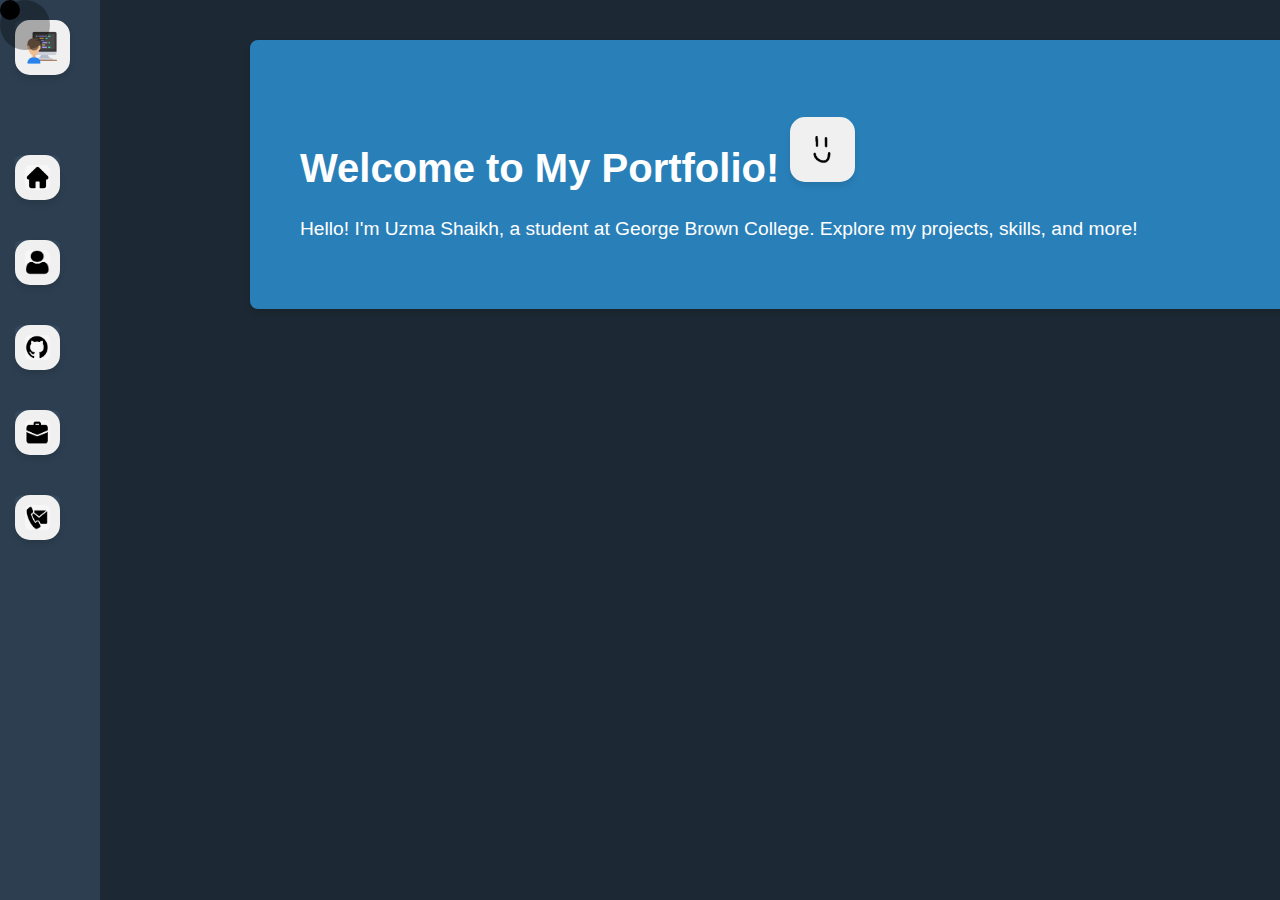
<file: html/index.html>
<!DOCTYPE html>
<html lang="en">

<head>
    <meta charset="UTF-8">
    <meta name="viewport" content="width=device-width, initial-scale=1.0">
    <title >Uzma Shaikh - Portfolio</title>
    <link rel="icon" href="/imgs/USLogo_processed.png" type="image/x-icon">
    <link rel="stylesheet" href="/style/styles.css">
    
    <style>
        body {
            font-family: Arial, sans-serif;
            display: flex;
            min-height: 100vh;
            background-color: #1c2833;
            /* Updated background color */
        }
    </style>

</head>

<body>
    <div class="container">
        <nav class="sidebar">
            <ul>
                <li><a class="logoUS" href="http://127.0.0.1:5500/html/index.html" data-text="Home"> <img
                            src="/imgs/USLogo_processed.png" alt="Descriptive text" width="35" height="35">
                    </a></li>
                <li><a href="/html/index.html" data-text="Home"> <img src="/imgs/home.png" alt="Descriptive text"
                            width="25" height="25">
                    </a></li>
                <li><a href="/html/about.html" data-text="About Me"> <img src="/imgs/aboutme.png" alt="Descriptive text"
                            width="25" height="25"> </a></li>
                <li><a href="/html/projects.html" data-text="Projects"> <img src="/imgs/projects.png"
                            alt="Descriptive text" width="25" height="25"> </a></li>
                <li><a href="/html/experience.html" data-text="Experience"> <img src="/imgs/experience.png"
                            alt="Descriptive text" width="25" height="25"></a>
                </li>
                <li><a href="/html/contact.html" data-text="Contact"> <img src="/imgs/contact.png"
                            alt="Descriptive text" width="25" height="25"></a>
                </li>
        </nav>

        <main class="content">
            <section class="hero">
                <h1>Welcome to My Portfolio! <img class="face"
                    src="/imgs/Screenshot 2024-12-17 214524_processed.png" width="45" height="45"> </h1>
                <p>Hello! I'm Uzma Shaikh, a student at George Brown College. Explore my projects, skills, and more!</p>
            </section>
        </main>
    </div>

    <script src="/scripts/script.js"></script>
    <script>
        const originalTitle = document.title; // Store the original title
        const awayTitle = "Thank You For Visiting! - Uzma Shaikh 😊"; // Title to show when not on the page
    
        // Detect when the user leaves the page
        document.addEventListener("visibilitychange", () => {
            if (document.hidden) {
                document.title = awayTitle; // Change title when user is away
            } else {
                document.title = originalTitle; // Restore original title when user returns
            }
        });
    </script>
</body>

</html>
</file>
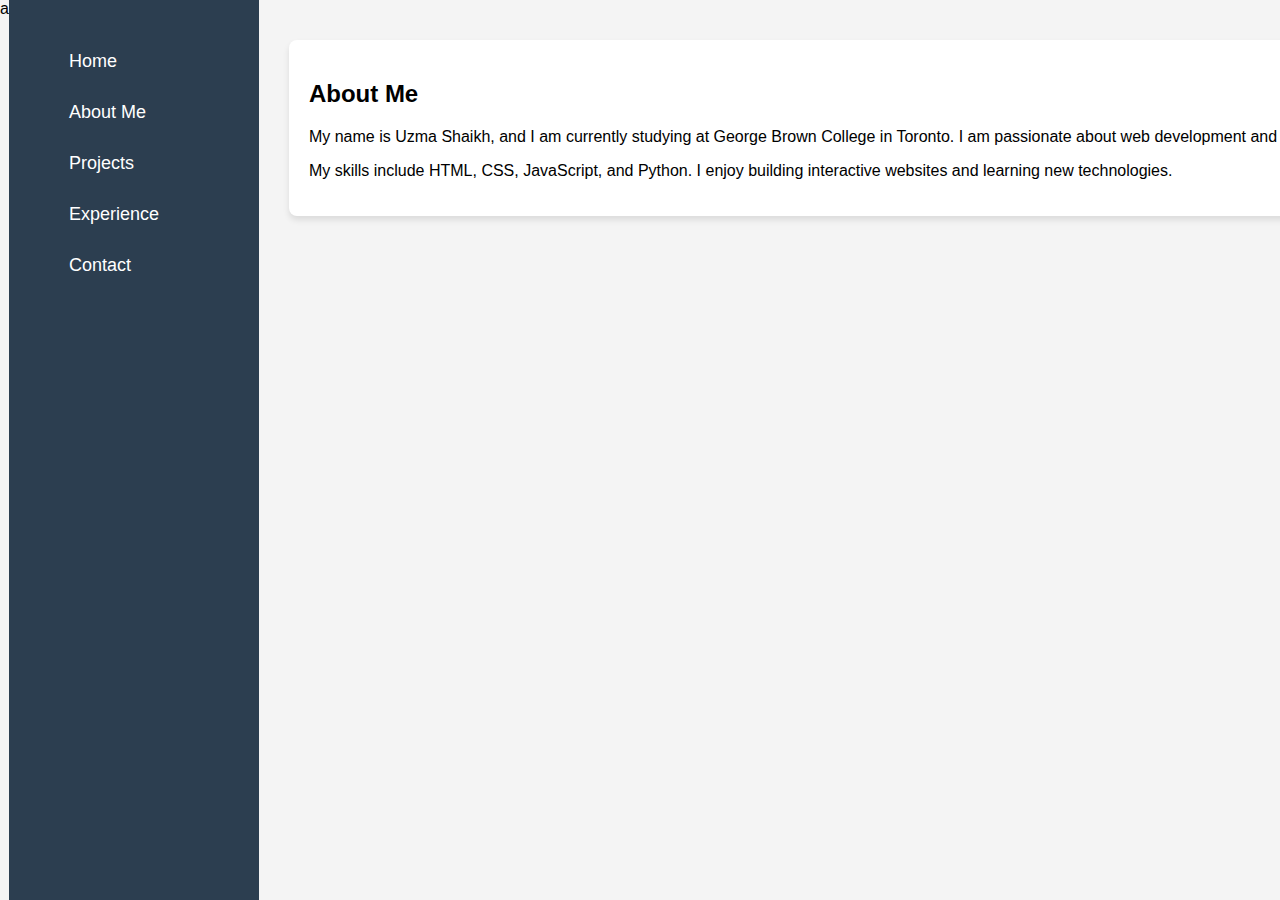
<file: about.html>
a<!DOCTYPE html>
<html lang="en">
<head>
    <meta charset="UTF-8">
    <meta name="viewport" content="width=device-width, initial-scale=1.0">
    <title>About Me - Uzma Shaikh</title>
    <link rel="stylesheet" href="styles.css">
</head>
<body>
    <div class="container">
        <nav class="sidebar">
            <ul>
                <li><a href="index.html">Home</a></li>
                <li><a href="about.html">About Me</a></li>
                <li><a href="projects.html" class="active">Projects</a></li>
                <li><a href="experience.html">Experience</a></li>
                <li><a href="contact.html">Contact</a></li>
            </ul>
        </nav>
        
        <main class="content">
            <section>
                <h2>About Me</h2>
                <p>My name is Uzma Shaikh, and I am currently studying at George Brown College in Toronto. I am passionate about web development and technology.</p>
                <p>My skills include HTML, CSS, JavaScript, and Python. I enjoy building interactive websites and learning new technologies.</p>
            </section>
        </main>
    </div>

    <script src="/scripts/script.js"></script>
</body>
</html>
</file>
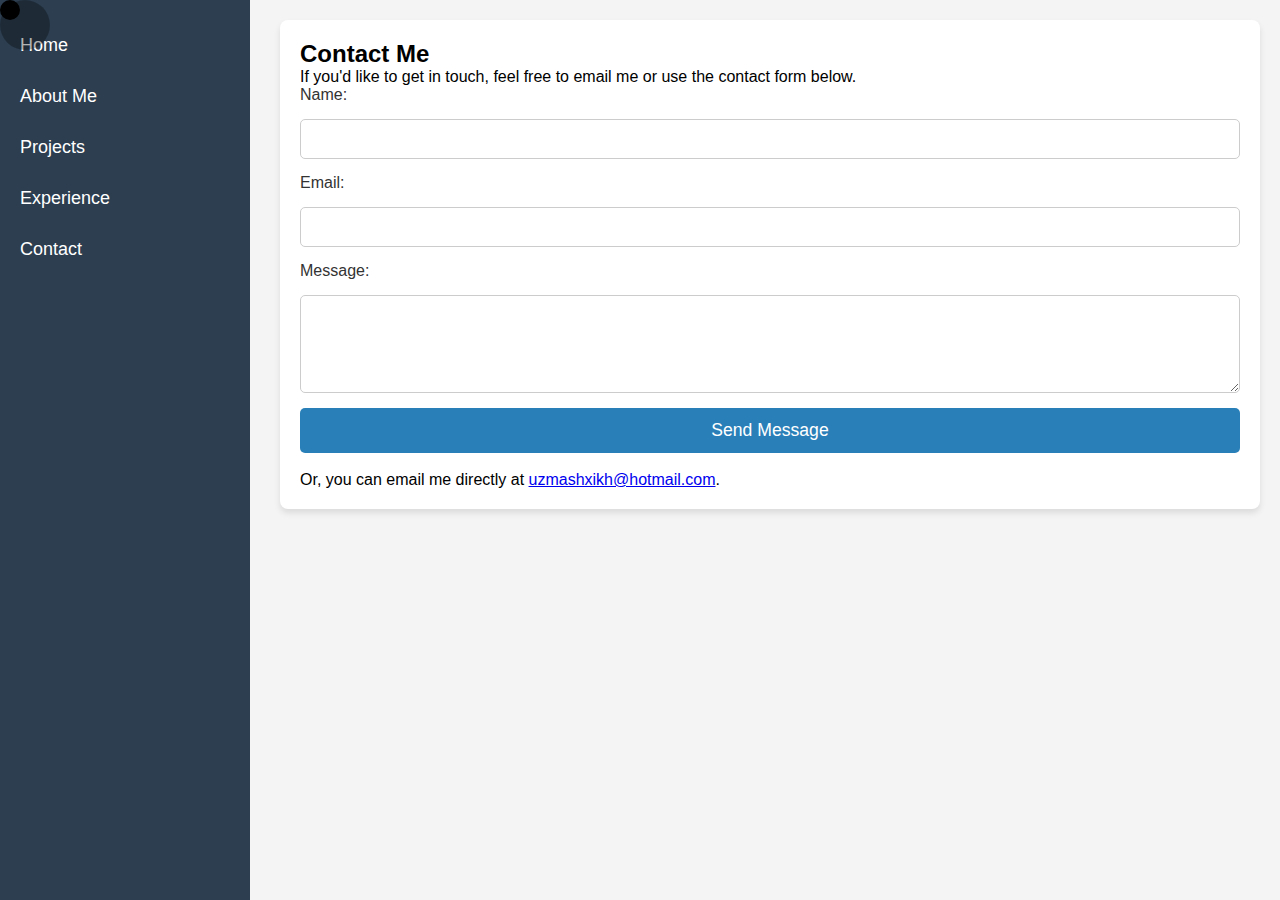
<file: contact.html>
<!DOCTYPE html>
<html lang="en">
<head>
    <meta charset="UTF-8">
    <meta name="viewport" content="width=device-width, initial-scale=1.0">
    <title>Contact - Uzma Shaikh</title>
    <style>
/* Reset some default styles */
* {
    margin: 0;
    padding: 0;
    box-sizing: border-box;
}

body {
    font-family: Arial, sans-serif;
    background-color: #f4f4f4;
    display: flex;
    min-height: 100vh;
    margin: 0;
    cursor: none; /* Hides the default cursor */
}

/* Container and Sidebar */
.container {
    display: flex;
    width: 100%;
}

/* Sidebar Styling */
.sidebar {
    width: 250px;
    background-color: #2c3e50;
    color: white;
    padding-top: 20px;
    position: fixed;
    height: 100vh;
}

.sidebar ul {
    list-style-type: none;
    padding-left: 0;
}

.sidebar ul li {
    padding: 15px 20px;
    text-align: left;
}

.sidebar ul li a {
    color: white;
    text-decoration: none;
    font-size: 18px;
    display: block;
}

.sidebar ul li:hover {
    background-color: #34495e;
}

/* Main Content */
.content {
    margin-left: 260px;
    padding: 20px;
    flex-grow: 1;
}

section {
    padding: 20px;
    background-color: white;
    border-radius: 8px;
    box-shadow: 0 4px 6px rgba(0, 0, 0, 0.1);
}

/* Header / Hero Section */
.hero {
    text-align: center;
    padding: 50px;
    background-color: #2980b9;
    color: white;
}

.hero h1 {
    font-size: 2.5rem;
}

.hero p {
    font-size: 1.2rem;
}

/* Contact Form Styling */
.contact-form {
    display: flex;
    flex-direction: column;
    gap: 15px;
}

.contact-form label {
    font-size: 1rem;
    color: #333;
}

.contact-form input, .contact-form textarea {
    padding: 10px;
    font-size: 1rem;
    border: 1px solid #ccc;
    border-radius: 5px;
    width: 100%;
    box-sizing: border-box;
}

.contact-form button {
    background-color: #2980b9;
    color: white;
    font-size: 1.1rem;
    padding: 12px;
    border: none;
    border-radius: 5px;
    cursor: pointer;
    transition: background-color 0.3s;
}

.contact-form button:hover {
    background-color: #3498db;
}

/* Responsive Design */
@media screen and (max-width: 768px) {
    .container {
        flex-direction: column;
    }

    .sidebar {
        width: 100%;
        height: auto;
        position: relative;
    }

    .content {
        margin-left: 0;
    }
}

/* Cursor Effects */
body, html {
    overflow: hidden; /* Prevents scrolling when cursor moves */
}

.cursor {
    position: absolute;
    width: 20px;
    height: 20px;
    background-color: black;
    border-radius: 50%;
    pointer-events: none;
    transition: transform 0.1s ease;
    z-index: 9999;
}

.cursor-shadow {
    position: absolute;
    width: 50px;
    height: 50px;
    background-color: rgba(0, 0, 0, 0.3);
    border-radius: 50%;
    pointer-events: none;
    transition: transform 0.2s ease;
    z-index: 9998;
}

    </style>
</head>
<body>
    <div class="container">
        <nav class="sidebar">
            <ul>
                <li><a href="/html/index.html">Home</a></li>
                <li><a href="/html/about.html">About Me</a></li>
                <li><a href="/html/projects.html">Projects</a></li>
                <li><a href="/html/experience.html">Experience</a></li>
                <li><a href="/html/contact.html" class="active">Contact</a></li>
            </ul>
        </nav>
        
        <main class="content">
            <section>
                <h2>Contact Me</h2>

                <p>If you'd like to get in touch, feel free to email me or use the contact form below.</p>

                <!-- Contact Form -->
                <form action="submit_form.php" method="POST" class="contact-form">
                    <label for="name">Name:</label>
                    <input type="text" id="name" name="name" required>

                    <label for="email">Email:</label>
                    <input type="email" id="email" name="email" required>

                    <label for="message">Message:</label>
                    <textarea id="message" name="message" rows="4" required></textarea>

                    <button type="submit">Send Message</button>
                </form>

                <!-- Email Link -->
                 <br>
                <p>Or, you can email me directly at <a href="mailto:uzmashxikh@hotmail.com">uzmashxikh@hotmail.com</a>.</p>
            </section>
        </main>
    </div>

    <script src="/scripts/script.js"></script>
</body>
</html>
</file>
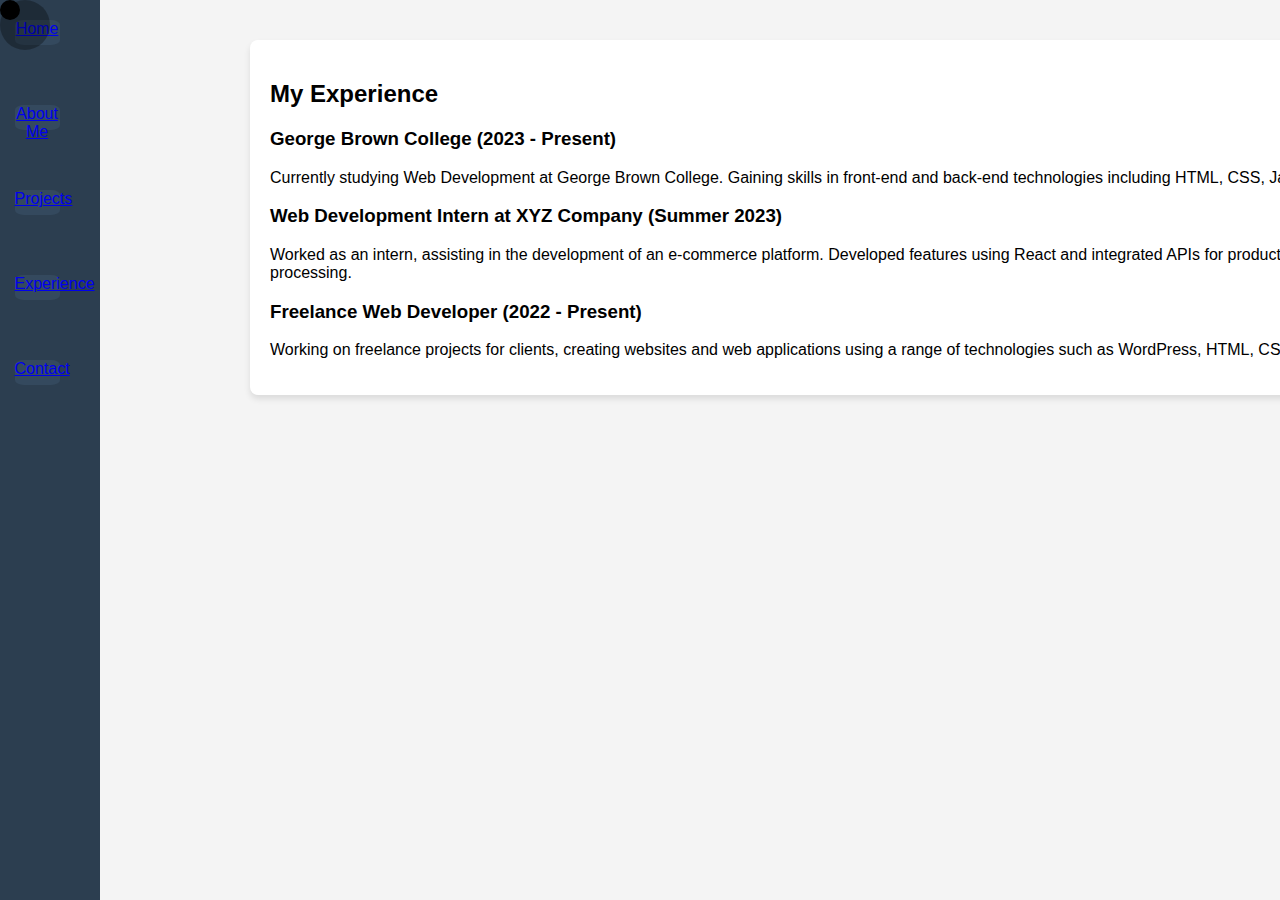
<file: experience.html>
<!DOCTYPE html>
<html lang="en">
<head>
    <meta charset="UTF-8">
    <meta name="viewport" content="width=device-width, initial-scale=1.0">
    <title>Experience - Uzma Shaikh</title>
    <link rel="stylesheet" href="/style/styles.css">
</head>
<body>
    <div class="container">
        <nav class="sidebar">
            <ul>
                <li><a href="/html/index.html">Home</a></li>
                <li><a href="/html/about.html">About Me</a></li>
                <li><a href="/html/projects.html" class="active">Projects</a></li>
                <li><a href="/html/experience.html">Experience</a></li>
                <li><a href="/html/contact.html">Contact</a></li>
            </ul>
        </nav>
        
        <main class="content">
            <section>
                <h2>My Experience</h2>

                <!-- Academic Experience -->
                <div class="experience-item">
                    <h3>George Brown College (2023 - Present)</h3>
                    <p>Currently studying Web Development at George Brown College. Gaining skills in front-end and back-end technologies including HTML, CSS, JavaScript, Node.js, and more.</p>
                </div>

                <!-- Internship -->
                <div class="experience-item">
                    <h3>Web Development Intern at XYZ Company (Summer 2023)</h3>
                    <p>Worked as an intern, assisting in the development of an e-commerce platform. Developed features using React and integrated APIs for product listings and payment processing.</p>
                </div>

                <!-- Freelance -->
                <div class="experience-item">
                    <h3>Freelance Web Developer (2022 - Present)</h3>
                    <p>Working on freelance projects for clients, creating websites and web applications using a range of technologies such as WordPress, HTML, CSS, and JavaScript.</p>
                </div>
            </section>
        </main>
    </div>

    <script src="/scripts/script.js"></script>
</body>
</html>
</file>
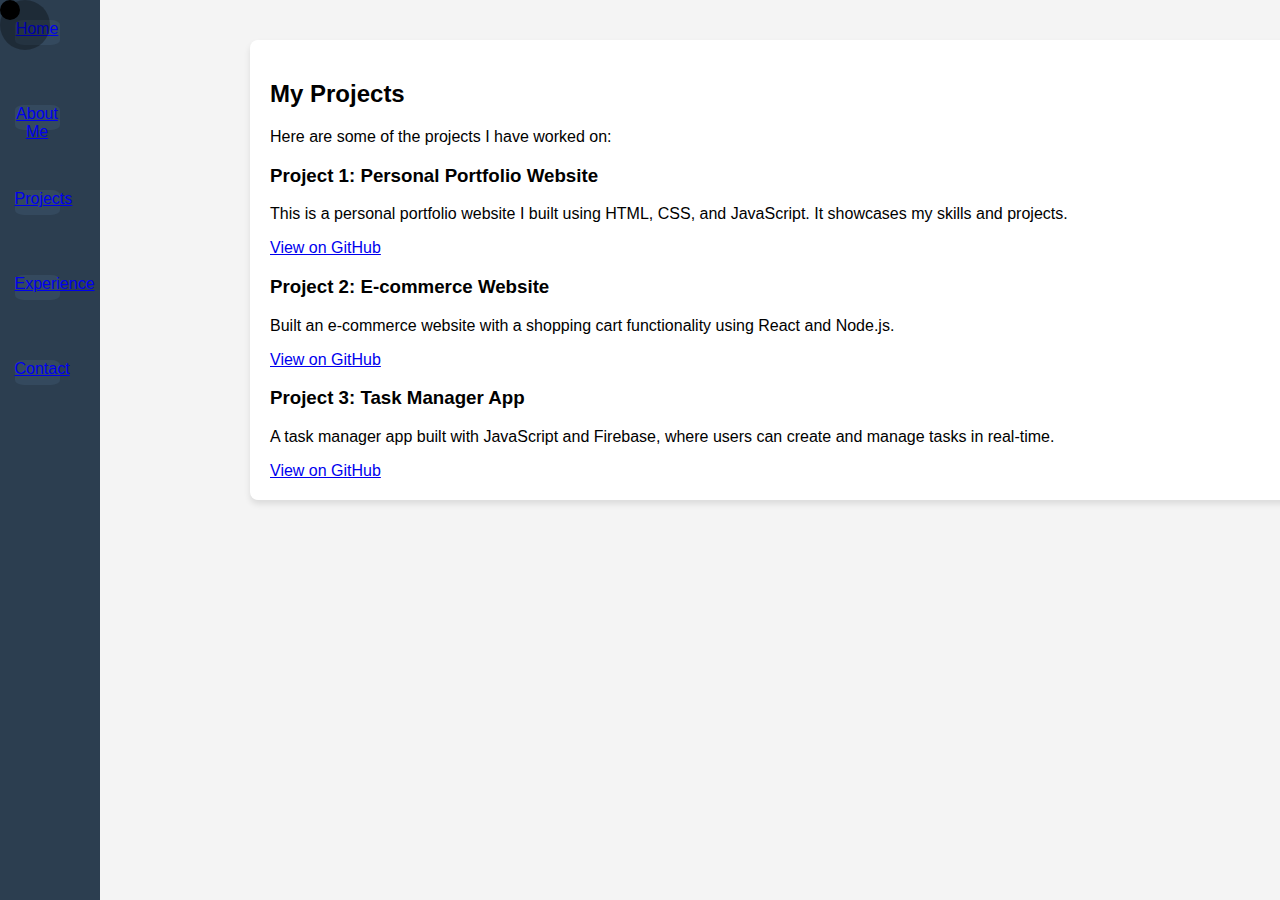
<file: projects.html>
<!DOCTYPE html>
<html lang="en">
<head>
    <meta charset="UTF-8">
    <meta name="viewport" content="width=device-width, initial-scale=1.0">
    <title>Projects - Uzma Shaikh</title>
    <link rel="stylesheet" href="/style/styles.css">
</head>
<body>
    <div class="container">
        <nav class="sidebar">
            <ul>
                <li><a href="index.html">Home</a></li>
                <li><a href="about.html">About Me</a></li>
                <li><a href="projects.html" class="active">Projects</a></li>
                <li><a href="experience.html">Experience</a></li>
                <li><a href="contact.html">Contact</a></li>
            </ul>
        </nav>
        
        <main class="content">
            <section>
                <h2>My Projects</h2>
                <p>Here are some of the projects I have worked on:</p>
                
                <!-- Project 1 -->
                <div class="project">
                    <h3>Project 1: Personal Portfolio Website</h3>
                    <p>This is a personal portfolio website I built using HTML, CSS, and JavaScript. It showcases my skills and projects.</p>
                    <a href="https://github.com/yourusername/portfolio" target="_blank">View on GitHub</a>
                </div>

                <!-- Project 2 -->
                <div class="project">
                    <h3>Project 2: E-commerce Website</h3>
                    <p>Built an e-commerce website with a shopping cart functionality using React and Node.js.</p>
                    <a href="https://github.com/yourusername/ecommerce" target="_blank">View on GitHub</a>
                </div>

                <!-- Project 3 -->
                <div class="project">
                    <h3>Project 3: Task Manager App</h3>
                    <p>A task manager app built with JavaScript and Firebase, where users can create and manage tasks in real-time.</p>
                    <a href="https://github.com/yourusername/task-manager" target="_blank">View on GitHub</a>
                </div>

            </section>
        </main>
    </div>

    <script src="/scripts/script.js"></script>
</body>
</html>
</file>
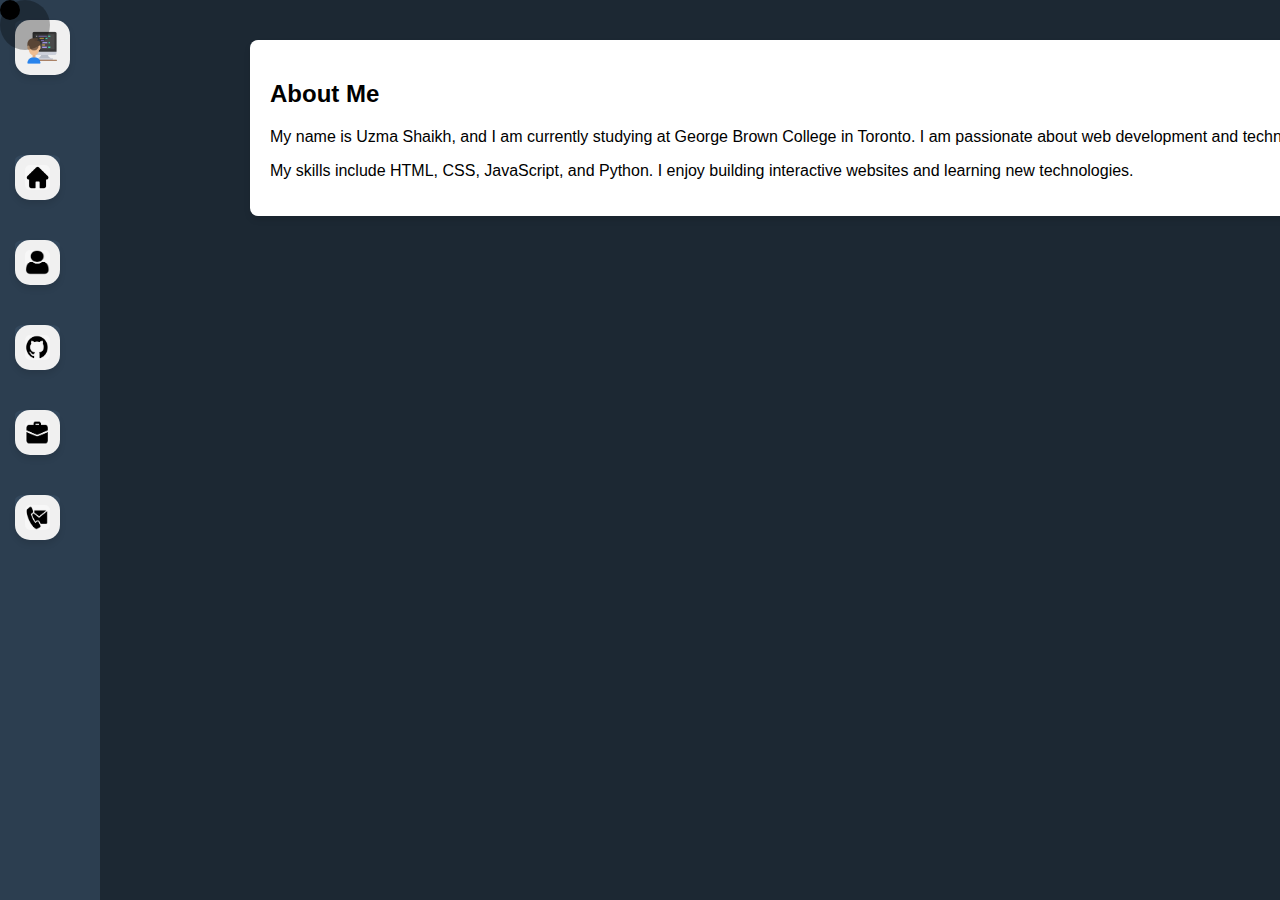
<file: html/about.html>
<!DOCTYPE html>
<html lang="en">

<head>
    <meta charset="UTF-8">
    <meta name="viewport" content="width=device-width, initial-scale=1.0">
    <title>About Me - Uzma Shaikh</title>
    <link rel="stylesheet" href="/style/styles.css">
    <link rel="icon" href="/imgs/USLogo_processed.png" type="image/x-icon">

    <style>
        body {
            font-family: Arial, sans-serif;
            display: flex;
            min-height: 100vh;
            background-color: #1c2833;
            /* Updated background color */
        }
    </style>
</head>

<body>
    <div class="container">
        <nav class="sidebar">
            <ul>
                <li><a class="logoUS" > <img
                            src="/imgs/USLogo_processed.png" alt="Descriptive text" width="35" height="35">
                    </a></li>
                <li><a href="/html/index.html" data-text="Home"> <img src="/imgs/home.png" alt="Descriptive text"
                            width="25" height="25">
                    </a></li>
                <li><a href="/html/about.html" data-text="About Me"> <img src="/imgs/aboutme.png" alt="Descriptive text"
                            width="25" height="25"> </a></li>
                <li><a href="/html/projects.html" data-text="Projects"> <img src="/imgs/projects.png"
                            alt="Descriptive text" width="25" height="25"> </a></li>
                <li><a href="/html/experience.html" data-text="Experience"> <img src="/imgs/experience.png"
                            alt="Descriptive text" width="25" height="25"></a>
                </li>
                <li><a href="/html/contact.html" data-text="Contact"> <img src="/imgs/contact.png"
                            alt="Descriptive text" width="25" height="25"></a>
                </li>
        </nav>

        <main class="content">
            <section>
                <h2>About Me</h2>
                <p>My name is Uzma Shaikh, and I am currently studying at George Brown College in Toronto. I am
                    passionate about web development and technology.</p>
                <p>My skills include HTML, CSS, JavaScript, and Python. I enjoy building interactive websites and
                    learning new technologies.</p>
            </section>
        </main>
    </div>

    <script src="/scripts/script.js"></script>
    <script>
        const originalTitle = document.title; // Store the original title
        const awayTitle = "Thank You For Visiting! - Uzma Shaikh 😊"; // Title to show when not on the page
    
        // Detect when the user leaves the page
        document.addEventListener("visibilitychange", () => {
            if (document.hidden) {
                document.title = awayTitle; // Change title when user is away
            } else {
                document.title = originalTitle; // Restore original title when user returns
            }
        });
    </script>
</body>

</html>
</file>
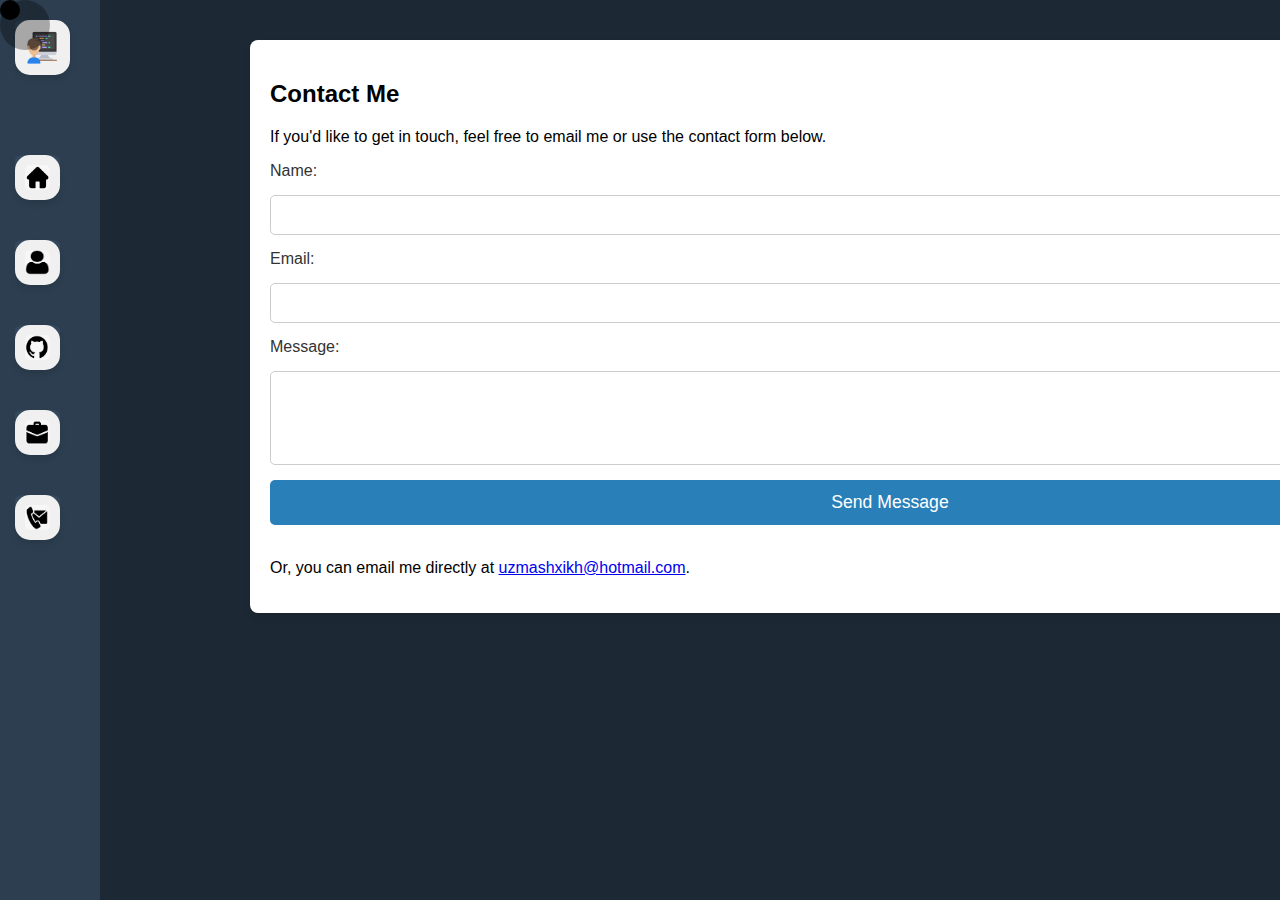
<file: html/contact.html>
<!DOCTYPE html>
<html lang="en">

<head>
    <meta charset="UTF-8">
    <meta name="viewport" content="width=device-width, initial-scale=1.0">
    <title>Contact - Uzma Shaikh</title>
    <link rel="stylesheet" href="/style/styles.css">
    <link rel="icon" href="/imgs/USLogo_processed.png" type="image/x-icon">

    <style>
        
        body {
            font-family: Arial, sans-serif;
            display: flex;
            min-height: 100vh;
            background-color: #1c2833;
            /* Updated background color */
        }

        .content {
            padding-top: 20px;
            margin-left: 250px;
            align-items: center;
            width: 100%;
        }

        section {
            padding: 20px;
            background-color: white;
            border-radius: 8px;
            box-shadow: 0 4px 6px rgba(0, 0, 0, 0.1);

        }

        .hero {
            text-align: center;
            padding: 50px;
            background-color: #2980b9;
            color: white;
        }

        .hero h1 {
            font-size: 2.5rem;
        }

        .hero p {
            font-size: 1.2rem;
        }

        /* Contact Form Styling */
        .contact-form {
            display: flex;
            flex-direction: column;
            gap: 15px;
        }

        .contact-form label {
            font-size: 1rem;
            color: #333;
        }

        .contact-form input,
        .contact-form textarea {
            padding: 10px;
            font-size: 1rem;
            border: 1px solid #ccc;
            border-radius: 5px;
            width: 100%;
            box-sizing: border-box;
        }

        .contact-form button {
            background-color: #2980b9;
            color: white;
            font-size: 1.1rem;
            padding: 12px;
            border: none;
            border-radius: 5px;
            cursor: pointer;
            transition: background-color 0.3s;
        }

        .contact-form button:hover {
            background-color: #3498db;
        }
    </style>
</head>

<body>
    <div class="container">
        <nav class="sidebar">
            <ul>
                <li><a class="logoUS" href="http://127.0.0.1:5500/html/index.html" data-text="Home"> <img
                            src="/imgs/USLogo_processed.png" alt="Descriptive text" width="35" height="35">
                    </a></li>
                <li><a href="/html/index.html" data-text="Home"> <img src="/imgs/home.png" alt="Descriptive text"
                            width="25" height="25">
                    </a></li>
                <li><a href="/html/about.html" data-text="About Me"> <img src="/imgs/aboutme.png" alt="Descriptive text"
                            width="25" height="25"> </a></li>
                <li><a href="/html/projects.html" data-text="Projects"> <img src="/imgs/projects.png"
                            alt="Descriptive text" width="25" height="25"> </a></li>
                <li><a href="/html/experience.html" data-text="Experience"> <img src="/imgs/experience.png"
                            alt="Descriptive text" width="25" height="25"></a>
                </li>
                <li><a href="/html/contact.html" data-text="Contact"> <img src="/imgs/contact.png"
                            alt="Descriptive text" width="25" height="25"></a>
                </li>
        </nav>

        <main class="content">
            <section>
                <h2>Contact Me</h2>

                <p>If you'd like to get in touch, feel free to email me or use the contact form below.</p>

                <!-- Contact Form -->
                <form action="submit_form.php" method="POST" class="contact-form">
                    <label for="name">Name:</label>
                    <input type="text" id="name" name="name" required>

                    <label for="email">Email:</label>
                    <input type="email" id="email" name="email" required>

                    <label for="message">Message:</label>
                    <textarea id="message" name="message" rows="4" required></textarea>

                    <button type="submit">Send Message</button>
                </form>

                <!-- Email Link -->
                <br>
                <p>Or, you can email me directly at <a href="mailto:uzmashxikh@hotmail.com">uzmashxikh@hotmail.com</a>.
                </p>
            </section>
        </main>
    </div>

    <script src="/scripts/script.js"></script>
    <script>
        const originalTitle = document.title; // Store the original title
        const awayTitle = "Thank You For Visiting! - Uzma Shaikh 😊"; // Title to show when not on the page
    
        // Detect when the user leaves the page
        document.addEventListener("visibilitychange", () => {
            if (document.hidden) {
                document.title = awayTitle; // Change title when user is away
            } else {
                document.title = originalTitle; // Restore original title when user returns
            }
        });
    </script>
</body>

</html>
</file>
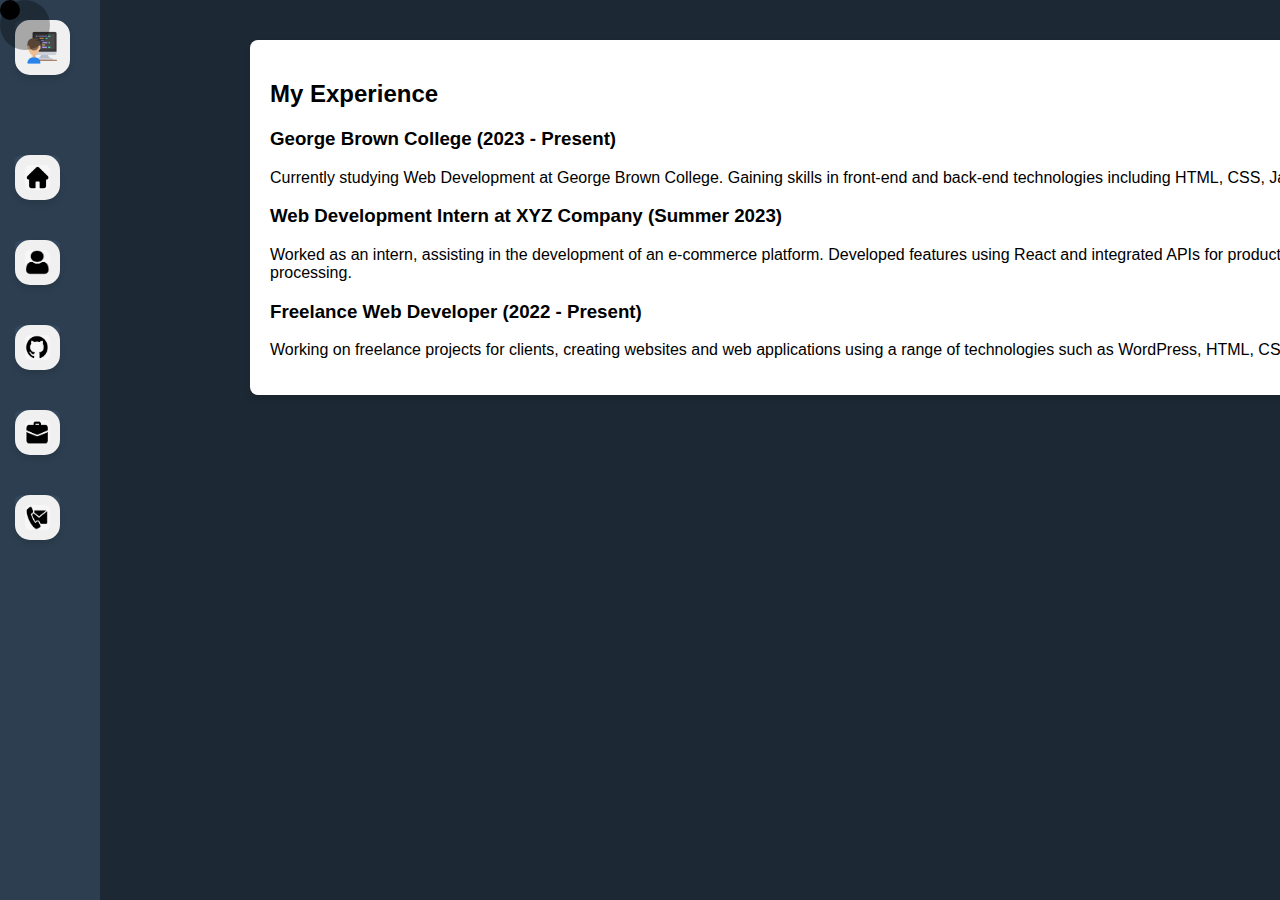
<file: html/experience.html>
<!DOCTYPE html>
<html lang="en">

<head>
    <meta charset="UTF-8">
    <meta name="viewport" content="width=device-width, initial-scale=1.0">
    <title>Experience - Uzma Shaikh</title>
    <link rel="stylesheet" href="/style/styles.css">
    <link rel="icon" href="/imgs/USLogo_processed.png" type="image/x-icon">

    <style>
        body {
            font-family: Arial, sans-serif;
            display: flex;
            min-height: 100vh;
            background-color: #1c2833;
            /* Updated background color */
        }
    </style>
</head>

<body>
    <div class="container">
        <nav class="sidebar">
            <ul>
                <li><a class="logoUS" href="http://127.0.0.1:5500/html/index.html" data-text="Home"> <img
                            src="/imgs/USLogo_processed.png" alt="Descriptive text" width="35" height="35">
                    </a></li>
                <li><a href="/html/index.html" data-text="Home"> <img src="/imgs/home.png" alt="Descriptive text"
                            width="25" height="25">
                    </a></li>
                <li><a href="/html/about.html" data-text="About Me"> <img src="/imgs/aboutme.png" alt="Descriptive text"
                            width="25" height="25"> </a></li>
                <li><a href="/html/projects.html" data-text="Projects"> <img src="/imgs/projects.png"
                            alt="Descriptive text" width="25" height="25"> </a></li>
                <li><a href="/html/experience.html" data-text="Experience"> <img src="/imgs/experience.png"
                            alt="Descriptive text" width="25" height="25"></a>
                </li>
                <li><a href="/html/contact.html" data-text="Contact"> <img src="/imgs/contact.png"
                            alt="Descriptive text" width="25" height="25"></a>
                </li>
        </nav>

        <main class="content">
            <section>
                <h2>My Experience</h2>

                <!-- Academic Experience -->
                <div class="experience-item">
                    <h3>George Brown College (2023 - Present)</h3>
                    <p>Currently studying Web Development at George Brown College. Gaining skills in front-end and
                        back-end technologies including HTML, CSS, JavaScript, Node.js, and more.</p>
                </div>

                <!-- Internship -->
                <div class="experience-item">
                    <h3>Web Development Intern at XYZ Company (Summer 2023)</h3>
                    <p>Worked as an intern, assisting in the development of an e-commerce platform. Developed features
                        using React and integrated APIs for product listings and payment processing.</p>
                </div>

                <!-- Freelance -->
                <div class="experience-item">
                    <h3>Freelance Web Developer (2022 - Present)</h3>
                    <p>Working on freelance projects for clients, creating websites and web applications using a range
                        of technologies such as WordPress, HTML, CSS, and JavaScript.</p>
                </div>
            </section>
        </main>
    </div>

    <script src="/scripts/script.js"></script>
    <script>
        const originalTitle = document.title; // Store the original title
        const awayTitle = "Thank You For Visiting! - Uzma Shaikh 😊"; // Title to show when not on the page
    
        // Detect when the user leaves the page
        document.addEventListener("visibilitychange", () => {
            if (document.hidden) {
                document.title = awayTitle; // Change title when user is away
            } else {
                document.title = originalTitle; // Restore original title when user returns
            }
        });
    </script>
</body>

</html>
</file>
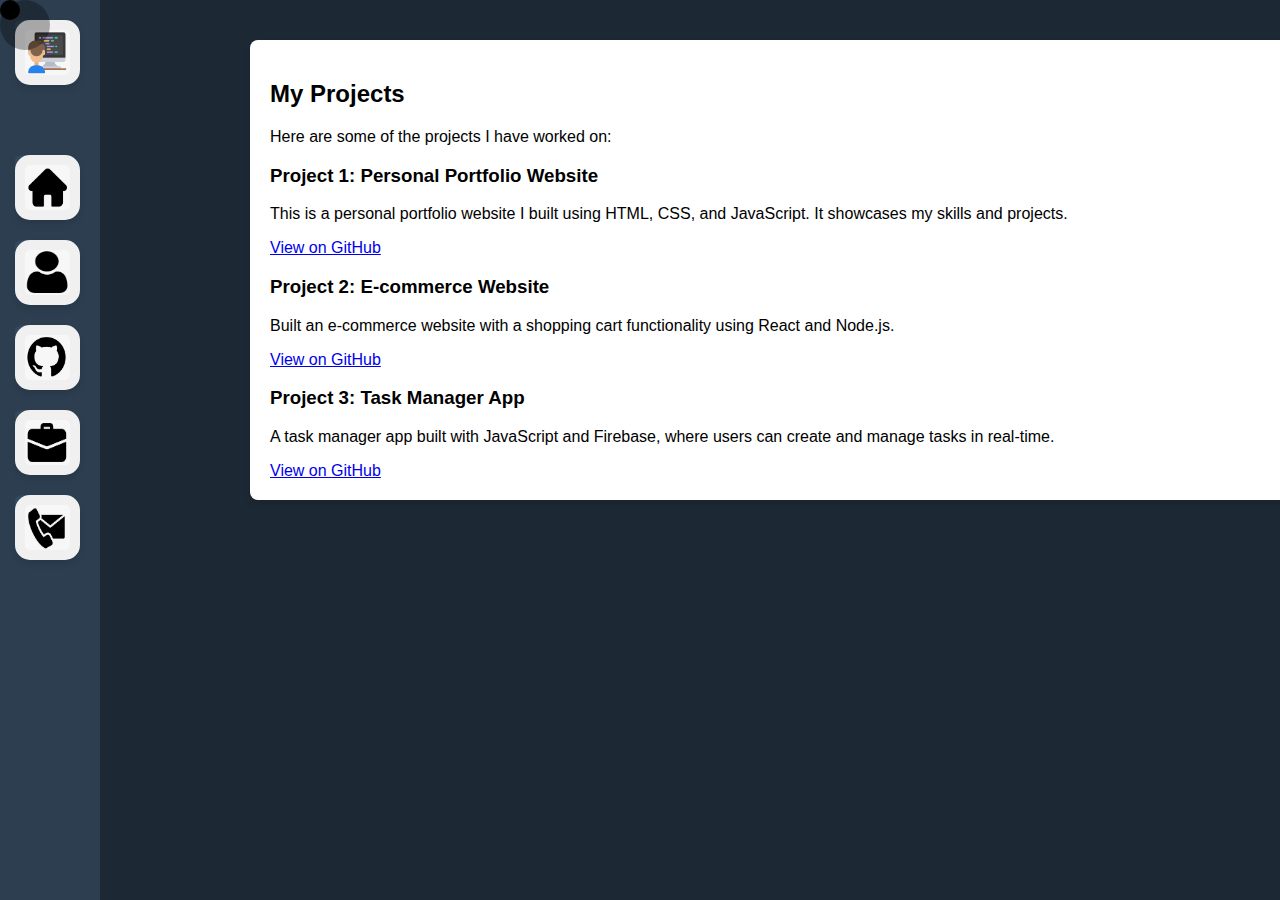
<file: html/projects.html>
<!DOCTYPE html>
<html lang="en">

<head>
    <meta charset="UTF-8">
    <meta name="viewport" content="width=device-width, initial-scale=1.0">
    <title>Projects - Uzma Shaikh</title>
    <link rel="stylesheet" href="/style/styles.css">
    <style>
        body {
            font-family: Arial, sans-serif;
            display: flex;
            min-height: 100vh;
            background-color: #1c2833;
            /* Updated background color */
        }
    </style>
</head>

<body>
    <div class="container">
        <nav class="sidebar">
            <ul>
                <li><a class="logoUS" href="http://127.0.0.1:5500/html/index.html"> <img
                            src="/imgs/USLogo.png" width="45" height="45">
                    </a></li>
                <li><a href="/html/index.html" data-text="Home"> <img src="/imgs/home.png" alt="Descriptive text"
                            width="45" height="45">
                    </a></li>
                <li><a href="/html/about.html" data-text="About Me"> <img src="/imgs/aboutme.png" alt="Descriptive text"
                            width="45" height="45"> </a></li>
                <li><a href="/html/projects.html" data-text="Projects"> <img src="/imgs/projects.png"
                            alt="Descriptive text" width="45" height="45"> </a></li>
                <li><a href="/html/experience.html" data-text="Experience"> <img src="/imgs/experience.png"
                            alt="Descriptive text" width="45" height="45"></a>
                </li>
                <li><a href="/html/contact.html" data-text="Contact"> <img src="/imgs/contact.png"
                            alt="Descriptive text" width="45" height="45"></a>
                </li>
        </nav>

        <main class="content">
            <section>
                <h2>My Projects</h2>
                <p>Here are some of the projects I have worked on:</p>

                <!-- Project 1 -->
                <div class="project">
                    <h3>Project 1: Personal Portfolio Website</h3>
                    <p>This is a personal portfolio website I built using HTML, CSS, and JavaScript. It showcases my
                        skills and projects.</p>
                    <a href="https://github.com/yourusername/portfolio" target="_blank">View on GitHub</a>
                </div>

                <!-- Project 2 -->
                <div class="project">
                    <h3>Project 2: E-commerce Website</h3>
                    <p>Built an e-commerce website with a shopping cart functionality using React and Node.js.</p>
                    <a href="https://github.com/yourusername/ecommerce" target="_blank">View on GitHub</a>
                </div>

                <!-- Project 3 -->
                <div class="project">
                    <h3>Project 3: Task Manager App</h3>
                    <p>A task manager app built with JavaScript and Firebase, where users can create and manage tasks in
                        real-time.</p>
                    <a href="https://github.com/yourusername/task-manager" target="_blank">View on GitHub</a>
                </div>

            </section>
        </main>
    </div>

    <script src="/scripts/script.js"></script>
</body>

</html>
</file>
<file: style/styles.css>
General Reset
* {
    margin: 0;
    padding: 0;
    box-sizing: border-box;
}

body, html {
    margin: 0;
    padding: 0;
    height: 100%;
    width: 100%;
    overflow: hidden; /* Prevents scrolling when cursor moves */
    cursor: none; /* Hides the default cursor */
    background-color: #1c2833;
}

body{
    background-color: #2c3e50;
}

/* Default cursor circle */
.cursor {
    position: absolute;
    width: 20px; /* Size of the main cursor */
    height: 20px;
    background-color: black;
    border-radius: 50%;
    pointer-events: none; /* Ensures the cursor doesn't block other elements */
    transition: transform 0.1s ease;
    z-index: 9999;
}

/* Shadow circle */
.cursor-shadow {
    position: absolute;
    width: 50px; /* Size of the shadow cursor */
    height: 50px;
    background-color: rgba(0, 0, 0, 0.3); /* Shadow effect */
    border-radius: 50%;
    pointer-events: none; /* Ensures it doesn't block interaction */
    transition: transform 0.2s ease;
    z-index: 9998;
}

body {
    font-family: Arial, sans-serif;
    display: flex;
    min-height: 100vh;
    background-color: #f4f4f4;
}

.container {
    width: 100%;
}

.sidebar {
    width: 100px;
    background-color: #2c3e50;
    color: white;
    padding: 0px 0;
    height: 100vh;
    position: fixed;
    display: flex;
    flex-direction: column;
    align-items: center; /* Centers icons horizontally */
}

.sidebar ul {
    list-style-type: none;
    padding: 0;
    margin: 0;
}

.sidebar ul li {
    position: relative;
    margin: 20px 0;
    padding: 20px;
    margin-right: 26px;
    margin-top: 0px;
}

.sidebar ul li a {
    display: block;
    text-align: center;
    position: relative;
    width: 45px;
    height: 25px;
    border-radius: 20%;
    background-color: #34495e;
    transition: background-color 0.3s ease;
}

.logoUS {
    margin-bottom: 50px;

}
/* .sidebar ul li a:hover {
    background-color: #c94220;
} */

/* Tooltip styling */
.sidebar ul li a::after {
    content: attr(data-text); /* Use the `data-text` attribute for tooltip text */
    position: absolute;
    left: 90px; /* Position tooltip to the right of the icon */
    top: 140%;
    transform: translateY(-50%);
    background-color: #2980b9;
    color: #ffffff;
    padding: 6px 10px;
    border-radius: 5px;
    white-space: nowrap;
    opacity: 0;
    visibility: hidden;
    transition: opacity 0.3s ease, visibility 0.3s ease;
    font-size: 20px;
    font-weight: bold;
}

/* Show tooltip on hover */
.sidebar ul li a:hover::after {
    opacity: 1;
    visibility: visible;
}

.sidebar ul li .logoUS::after {
    content: none;
}

img {
    display: inline-block;
    border: 0px solid #000; /* Black border */
    border-radius: 15px; /* Rounded corners */
    padding: 10px; /* Space between border and image */
    background-color: #f0f0f0; /* Light gray background */
    box-shadow: 0 4px 6px rgba(0, 0, 0, 0.1); /* Optional shadow */
  }

  /* Style for the image */
  .image-box img {
    display: block;
    border-radius: 10px; 
    max-width: 100%; 
    height: auto;

  }

.content {
    padding-top: 20px;
    margin-left: 250px;
    align-items: center;
    width: 100%;
}

.hero {
    
    padding: 50px;
    background-color: #2980b9;
    color: white;
}

.hero h1 {
    font-size: 2.5rem;
}

.hero p {
    font-size: 1.2rem;
}

/* Sections */
section {
    margin-top: 20px;
    padding: 20px;
    background-color: white;
    border-radius: 8px;
    box-shadow: 0 4px 6px rgba(0, 0, 0, 0.1);
}

/* Responsive Design */
@media screen and (max-width: 768px) {
    .container {
        flex-direction: column;
    }

    .sidebar {
        width: 100%;
        height: auto;
        position: relative;
    }


}
</file>
<file: styles.css>
General Reset
* {
    margin: 0;
    padding: 0;
    box-sizing: border-box;
}

body, html {
    margin: 0;
    padding: 0;
    height: 100%;
    width: 100%;

}


/* Shadow circle */


body {
    font-family: Arial, sans-serif;
    display: flex;
    min-height: 100vh;
    background-color: #f4f4f4;
    
}

.container {

    width: 100%;
}

/* Sidebar Styling */
.sidebar {
    width: 250px;
    background-color: #2c3e50;
    color: white;
    padding-top: 20px;
    height: 100vh;
    position: fixed;
}

.sidebar ul {
    list-style-type: none;
}

.sidebar ul li {
    padding: 15px 20px;
    text-align: left;
}

.sidebar ul li a {
    color: white;
    text-decoration: none;
    font-size: 18px;
    display: block;
}

.sidebar ul li:hover {
    background-color: #34495e;
}

/* Content Area */
.content {
    
    margin-left: 260px;
    padding: 20px;
    width: 100%;
}

.hero {
    margin-left: 75px;
    text-align: center;
    padding: 50px;
    background-color: #2980b9;
    color: white;
}

.hero h1 {
    font-size: 2.5rem;
}

.hero p {
    font-size: 1.2rem;
}

/* Sections */
section {
    margin-top: 20px;
    padding: 20px;
    background-color: white;
    border-radius: 8px;
    box-shadow: 0 4px 6px rgba(0, 0, 0, 0.1);
}

/* Responsive Design */
@media screen and (max-width: 768px) {
    .container {
        flex-direction: column;
    }

    .sidebar {
        width: 100%;
        height: auto;
        position: relative;
    }

    .content {
        margin-left: 0;
    }
}
</file>
